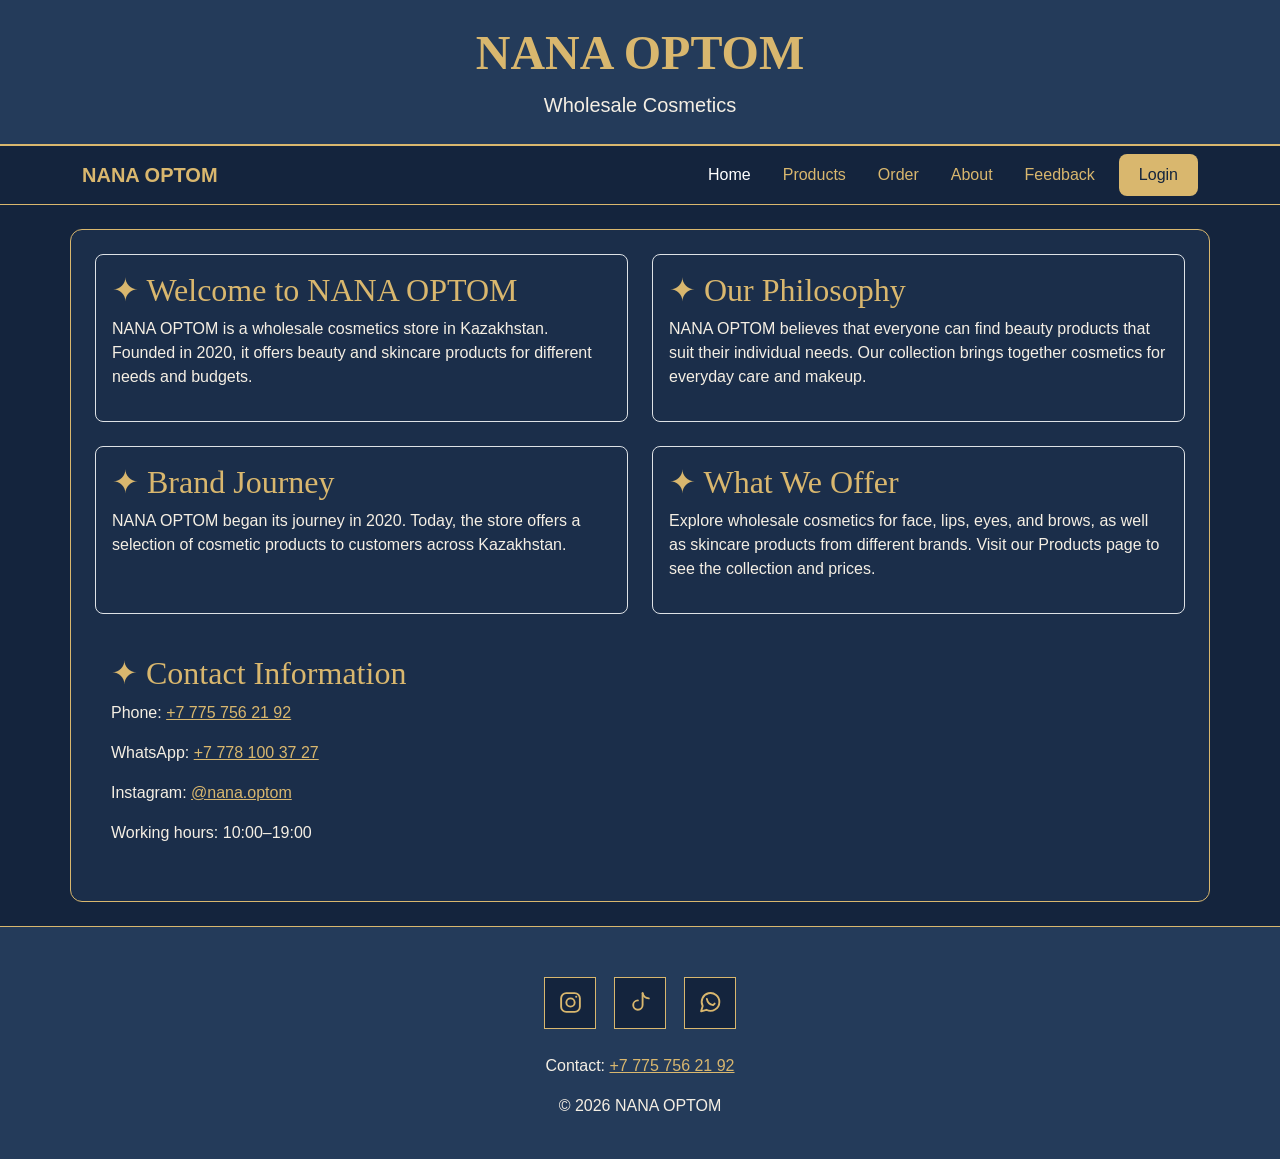
<file: index.html>
<!DOCTYPE html>
<!-- Authors: Aida Khalila and Assiya Yesmagambet -->
<html lang="en">

<head>
    <meta charset="UTF-8">
    <meta name="viewport" content="width=device-width, initial-scale=1.0">
    <meta name="description" content="NANA OPTOM wholesale cosmetics store">
    <meta name="author" content="Aida Khalila and Assiya Yesmagambet">
    <title>NANA OPTOM | Home</title>

    <!-- Bootstrap 5.3.3 -->
    <link href="https://cdn.jsdelivr.net/npm/bootstrap@5.3.3/dist/css/bootstrap.min.css" rel="stylesheet">

    <!-- Custom CSS -->
    <link rel="stylesheet" href="css/base.css">
</head>

<body>

<header class="text-center py-4 px-3">
    <h1 class="display-5 fw-bold">NANA OPTOM</h1>
    <p class="lead mb-0">Wholesale Cosmetics</p>
</header>

<!-- Bootstrap responsive navigation -->
<nav class="navbar navbar-expand-lg navbar-dark">
    <div class="container">

        <a class="navbar-brand fw-bold" href="index.html">
            NANA OPTOM
        </a>

        <button class="navbar-toggler"
                type="button"
                data-bs-toggle="collapse"
                data-bs-target="#mainNavbar"
                aria-controls="mainNavbar"
                aria-expanded="false"
                aria-label="Toggle navigation">
            <span class="navbar-toggler-icon"></span>
        </button>

        <div class="collapse navbar-collapse" id="mainNavbar">
            <ul class="navbar-nav ms-auto align-items-lg-center gap-lg-3">

                <li class="nav-item">
                    <a class="nav-link active" aria-current="page" href="index.html">Home</a>
                </li>

                <li class="nav-item">
                    <a class="nav-link" href="products.html">Products</a>
                </li>

                <li class="nav-item">
                    <a class="nav-link" href="order.html">Order</a>
                </li>

                <li class="nav-item">
                    <a class="nav-link" href="about.html">About</a>
                </li>

                <li class="nav-item">
                    <a class="nav-link" href="feedback.html">Feedback</a>
                </li>

            </ul>
        </div>

        <!-- Login remains visible outside the collapsed menu -->
        <a class="nav-link login-link ms-3" href="login.html">Login</a>

    </div>
</nav>

<!-- Bootstrap container keeps content centered -->
<main class="container my-4 p-4">

    <!-- Bootstrap Grid: two columns on tablets and desktops -->
    <div class="row g-4">

        <div class="col-12 col-md-6">
            <section class="h-100 p-3 border rounded-3">
                <h2>Welcome to NANA OPTOM</h2>
                <p>
                    NANA OPTOM is a wholesale cosmetics store in Kazakhstan.
                    Founded in 2020, it offers beauty and skincare products
                    for different needs and budgets.
                </p>
            </section>
        </div>

        <div class="col-12 col-md-6">
            <section class="h-100 p-3 border rounded-3">
                <h2>Our Philosophy</h2>
                <p>
                    NANA OPTOM believes that everyone can find beauty products
                    that suit their individual needs. Our collection brings
                    together cosmetics for everyday care and makeup.
                </p>
            </section>
        </div>

        <div class="col-12 col-md-6">
            <section class="h-100 p-3 border rounded-3">
                <h2>Brand Journey</h2>
                <p>
                    NANA OPTOM began its journey in 2020.
                    Today, the store offers a selection of cosmetic products
                    to customers across Kazakhstan.
                </p>
            </section>
        </div>

        <div class="col-12 col-md-6">
            <section class="h-100 p-3 border rounded-3">
                <h2>What We Offer</h2>
                <p>
                    Explore wholesale cosmetics for face, lips, eyes, and brows,
                    as well as skincare products from different brands.
                    Visit our Products page to see the collection and prices.
                </p>
            </section>
        </div>

    </div>

    <!-- Contact information -->
    <section class="mt-4 p-3">
        <h2>Contact Information</h2>

        <p>Phone: <a href="tel:+77757562192">+7 775 756 21 92</a></p>
        <p>WhatsApp: <a href="https://wa.me/77781003727">+7 778 100 37 27</a></p>
        <p>Instagram: <a href="https://www.instagram.com/nana.optom/">@nana.optom</a></p>
        <p>Working hours: 10:00–19:00</p>
    </section>

</main>

<footer>
    <div class="footer-social">

        <!-- Instagram -->
        <a href="https://www.instagram.com/nana.optom/"
           target="_blank" rel="noopener noreferrer"
           aria-label="Instagram" title="Instagram">
            <svg viewBox="0 0 24 24" aria-hidden="true">
                <rect x="3" y="3" width="18" height="18" rx="5"></rect>
                <circle cx="12" cy="12" r="4"></circle>
                <circle cx="17.5" cy="6.5" r="1" class="icon-dot"></circle>
            </svg>
        </a>

        <!-- TikTok -->
        <a href="https://www.tiktok.com/@nana.optom?_r=1&amp;_t=ZS-9A1kYobpDSX"
           target="_blank" rel="noopener noreferrer"
           aria-label="TikTok" title="TikTok">
            <svg viewBox="0 0 24 24" aria-hidden="true">
                <path d="M14 3v11.5a4.5 4.5 0 1 1-4.5-4.5"></path>
                <path d="M14 3c.7 3.2 2.5 4.8 6 5"></path>
            </svg>
        </a>

        <!-- WhatsApp -->
        <a href="https://wa.me/77781003727"
           target="_blank" rel="noopener noreferrer"
           aria-label="WhatsApp" title="WhatsApp">
            <svg viewBox="0 0 24 24" aria-hidden="true">
                <path d="M20.5 11.5a8.5 8.5 0 0 1-12.4 7.5L3 20.5l1.5-5.1A8.5 8.5 0 1 1 20.5 11.5Z"></path>
                <path d="M8.5 8.5c.5 3 3 5.5 6 6l1.5-1.5"></path>
            </svg>
        </a>

    </div>

    <p>Contact: <a href="tel:+77757562192">+7 775 756 21 92</a></p>
    <p>&copy; 2026 NANA OPTOM</p>
</footer>

<!-- Bootstrap 5.3.3 JavaScript bundle -->
<script src="https://cdn.jsdelivr.net/npm/bootstrap@5.3.3/dist/js/bootstrap.bundle.min.js"></script>

</body>
</html>
</file>
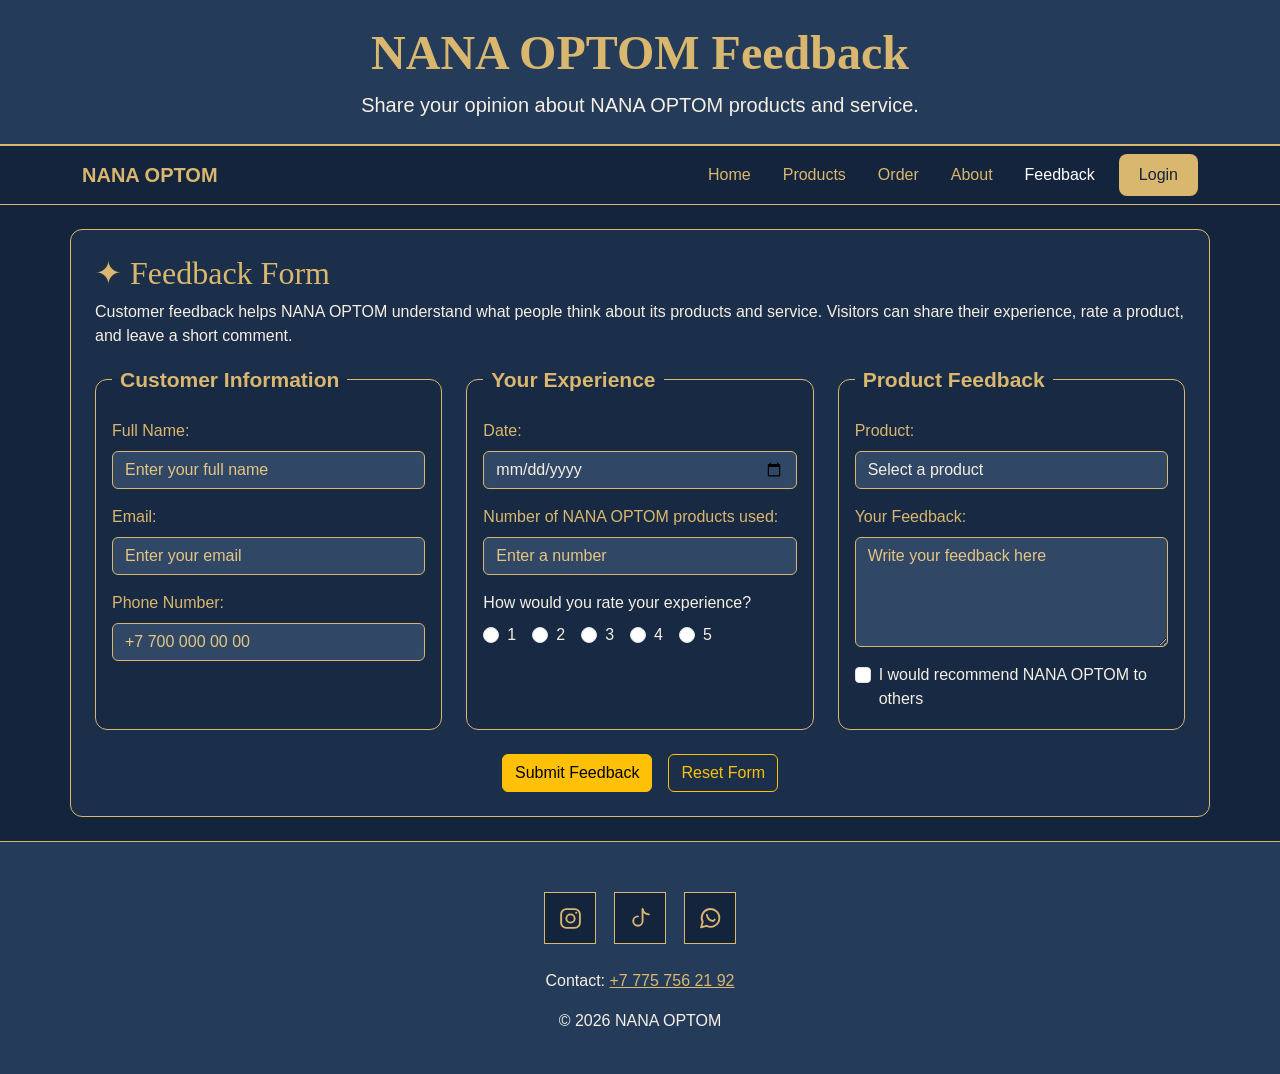
<file: feedback.html>
<!DOCTYPE html>
<!-- Author: Assiya Yesmagambet -->
<html lang="en">

<head>
    <meta charset="UTF-8">
    <meta name="viewport" content="width=device-width, initial-scale=1.0">
    <meta name="description" content="Feedback page for NANA OPTOM cosmetics store">
    <meta name="author" content="Assiya Yesmagambet">
    <title>NANA OPTOM | Feedback</title>

    <!-- Bootstrap 5.3.3 -->
    <link href="https://cdn.jsdelivr.net/npm/bootstrap@5.3.3/dist/css/bootstrap.min.css" rel="stylesheet">

    <!-- Custom CSS -->
    <link rel="stylesheet" href="css/base.css">
    <link rel="stylesheet" href="css/assiya.css">
</head>

<body>

<header class="text-center py-4 px-3">
    <h1 class="display-5 fw-bold">NANA OPTOM Feedback</h1>
    <p class="lead mb-0">Share your opinion about NANA OPTOM products and service.</p>
</header>

<!-- Bootstrap responsive navigation -->
<nav class="navbar navbar-expand-lg navbar-dark">
    <div class="container">

        <a class="navbar-brand fw-bold" href="index.html">NANA OPTOM</a>

        <button class="navbar-toggler"
                type="button"
                data-bs-toggle="collapse"
                data-bs-target="#mainNavbar"
                aria-controls="mainNavbar"
                aria-expanded="false"
                aria-label="Toggle navigation">
            <span class="navbar-toggler-icon"></span>
        </button>

        <div class="collapse navbar-collapse" id="mainNavbar">
            <ul class="navbar-nav ms-auto align-items-lg-center gap-lg-3">

                <li class="nav-item">
                    <a class="nav-link" href="index.html">Home</a>
                </li>

                <li class="nav-item">
                    <a class="nav-link" href="products.html">Products</a>
                </li>

                <li class="nav-item">
                    <a class="nav-link" href="order.html">Order</a>
                </li>

                <li class="nav-item">
                    <a class="nav-link" href="about.html">About</a>
                </li>

                <li class="nav-item">
                    <a class="nav-link active" aria-current="page" href="feedback.html">Feedback</a>
                </li>

            </ul>
        </div>

        <!-- Login stays visible outside the collapsed menu -->
        <a class="nav-link login-link ms-3" href="login.html">Login</a>

    </div>
</nav>

<main id="feedback-main" class="container my-4 p-4">

    <section class="feedback-section">
        <h2>Feedback Form</h2>

        <p>
            Customer feedback helps NANA OPTOM understand what people think
            about its products and service. Visitors can share their experience,
            rate a product, and leave a short comment.
        </p>

        <!-- Bootstrap Grid: one column on phones, three on desktops -->
        <form class="feedback-form row g-4" method="post" action="#">

            <!-- Customer Information -->
            <div class="col-12 col-lg-4">
                <fieldset class="feedback-group h-100 p-3">
                    <legend>Customer Information</legend>

                    <div class="mb-3">
                        <label for="feedback-name" class="form-label">Full Name:</label>
                        <input type="text"
                               class="form-control"
                               id="feedback-name"
                               name="feedback-name"
                               placeholder="Enter your full name"
                               required>
                    </div>

                    <div class="mb-3">
                        <label for="feedback-email" class="form-label">Email:</label>
                        <input type="email"
                               class="form-control"
                               id="feedback-email"
                               name="feedback-email"
                               placeholder="Enter your email"
                               required>
                    </div>

                    <div class="mb-3">
                        <label for="feedback-phone" class="form-label">Phone Number:</label>
                        <input type="tel"
                               class="form-control"
                               id="feedback-phone"
                               name="feedback-phone"
                               placeholder="+7 700 000 00 00">
                    </div>
                </fieldset>
            </div>

            <!-- Your Experience -->
            <div class="col-12 col-lg-4">
                <fieldset class="feedback-group h-100 p-3">
                    <legend>Your Experience</legend>

                    <div class="mb-3">
                        <label for="visit-date" class="form-label">Date:</label>
                        <input type="date"
                               class="form-control"
                               id="visit-date"
                               name="visit-date"
                               required>
                    </div>

                    <div class="mb-3">
                        <label for="purchase-count" class="form-label">
                            Number of NANA OPTOM products used:
                        </label>
                        <input type="number"
                               class="form-control"
                               id="purchase-count"
                               name="purchase-count"
                               min="1"
                               placeholder="Enter a number"
                               required>
                    </div>

                    <p class="mb-2">How would you rate your experience?</p>

                    <div class="d-flex flex-wrap gap-3">
                        <div class="form-check">
                            <input class="form-check-input" type="radio"
                                   id="rating-1" name="rating" value="1" required>
                            <label class="form-check-label" for="rating-1">1</label>
                        </div>

                        <div class="form-check">
                            <input class="form-check-input" type="radio"
                                   id="rating-2" name="rating" value="2">
                            <label class="form-check-label" for="rating-2">2</label>
                        </div>

                        <div class="form-check">
                            <input class="form-check-input" type="radio"
                                   id="rating-3" name="rating" value="3">
                            <label class="form-check-label" for="rating-3">3</label>
                        </div>

                        <div class="form-check">
                            <input class="form-check-input" type="radio"
                                   id="rating-4" name="rating" value="4">
                            <label class="form-check-label" for="rating-4">4</label>
                        </div>

                        <div class="form-check">
                            <input class="form-check-input" type="radio"
                                   id="rating-5" name="rating" value="5">
                            <label class="form-check-label" for="rating-5">5</label>
                        </div>
                    </div>
                </fieldset>
            </div>

            <!-- Product Feedback -->
            <div class="col-12 col-lg-4">
                <fieldset class="feedback-group h-100 p-3">
                    <legend>Product Feedback</legend>

                    <div class="mb-3">
                        <label for="feedback-product" class="form-label">Product:</label>
                        <select class="form-select"
                                id="feedback-product"
                                name="feedback-product"
                                required>
                            <option value="">Select a product</option>
                            <option value="lip-gloss">Lip Gloss</option>
                            <option value="mascara">Mascara</option>
                            <option value="bb-cream">BB Cream</option>
                            <option value="round-lab-spf">Round Lab SPF</option>
                            <option value="celimax-toner">Celimax Toner</option>
                            <option value="mini-blush">Mini Blush</option>
                            <option value="brow-pencil">Brow Pencil</option>
                        </select>
                    </div>

                    <div class="mb-3">
                        <label for="feedback-message" class="form-label">Your Feedback:</label>
                        <textarea class="form-control"
                                  id="feedback-message"
                                  name="feedback-message"
                                  rows="4"
                                  placeholder="Write your feedback here"
                                  required></textarea>
                    </div>

                    <div class="form-check">
                        <input class="form-check-input"
                               type="checkbox"
                               id="recommend"
                               name="recommend">
                        <label class="form-check-label" for="recommend">
                            I would recommend NANA OPTOM to others
                        </label>
                    </div>
                </fieldset>
            </div>

            <!-- Form buttons -->
            <div class="col-12 d-flex flex-wrap justify-content-center gap-3">
                <button class="btn btn-warning" type="submit">Submit Feedback</button>
                <button class="btn btn-outline-warning" type="reset">Reset Form</button>
            </div>

        </form>
    </section>

</main>

<footer>
    <div class="footer-social">

        <!-- Instagram -->
        <a href="https://www.instagram.com/nana.optom/"
           target="_blank" rel="noopener noreferrer"
           aria-label="Instagram" title="Instagram">
            <svg viewBox="0 0 24 24" aria-hidden="true">
                <rect x="3" y="3" width="18" height="18" rx="5"></rect>
                <circle cx="12" cy="12" r="4"></circle>
                <circle cx="17.5" cy="6.5" r="1" class="icon-dot"></circle>
            </svg>
        </a>

        <!-- TikTok -->
        <a href="https://www.tiktok.com/@nana.optom?_r=1&amp;_t=ZS-9A1kYobpDSX"
           target="_blank" rel="noopener noreferrer"
           aria-label="TikTok" title="TikTok">
            <svg viewBox="0 0 24 24" aria-hidden="true">
                <path d="M14 3v11.5a4.5 4.5 0 1 1-4.5-4.5"></path>
                <path d="M14 3c.7 3.2 2.5 4.8 6 5"></path>
            </svg>
        </a>

        <!-- WhatsApp -->
        <a href="https://wa.me/77781003727"
           target="_blank" rel="noopener noreferrer"
           aria-label="WhatsApp" title="WhatsApp">
            <svg viewBox="0 0 24 24" aria-hidden="true">
                <path d="M20.5 11.5a8.5 8.5 0 0 1-12.4 7.5L3 20.5l1.5-5.1A8.5 8.5 0 1 1 20.5 11.5Z"></path>
                <path d="M8.5 8.5c.5 3 3 5.5 6 6l1.5-1.5"></path>
            </svg>
        </a>

    </div>

    <p>Contact: <a href="tel:+77757562192">+7 775 756 21 92</a></p>
    <p>&copy; 2026 NANA OPTOM</p>
</footer>

<!-- Bootstrap JavaScript for the mobile menu -->
<script src="https://cdn.jsdelivr.net/npm/bootstrap@5.3.3/dist/js/bootstrap.bundle.min.js"></script>

</body>
</html>
</file>
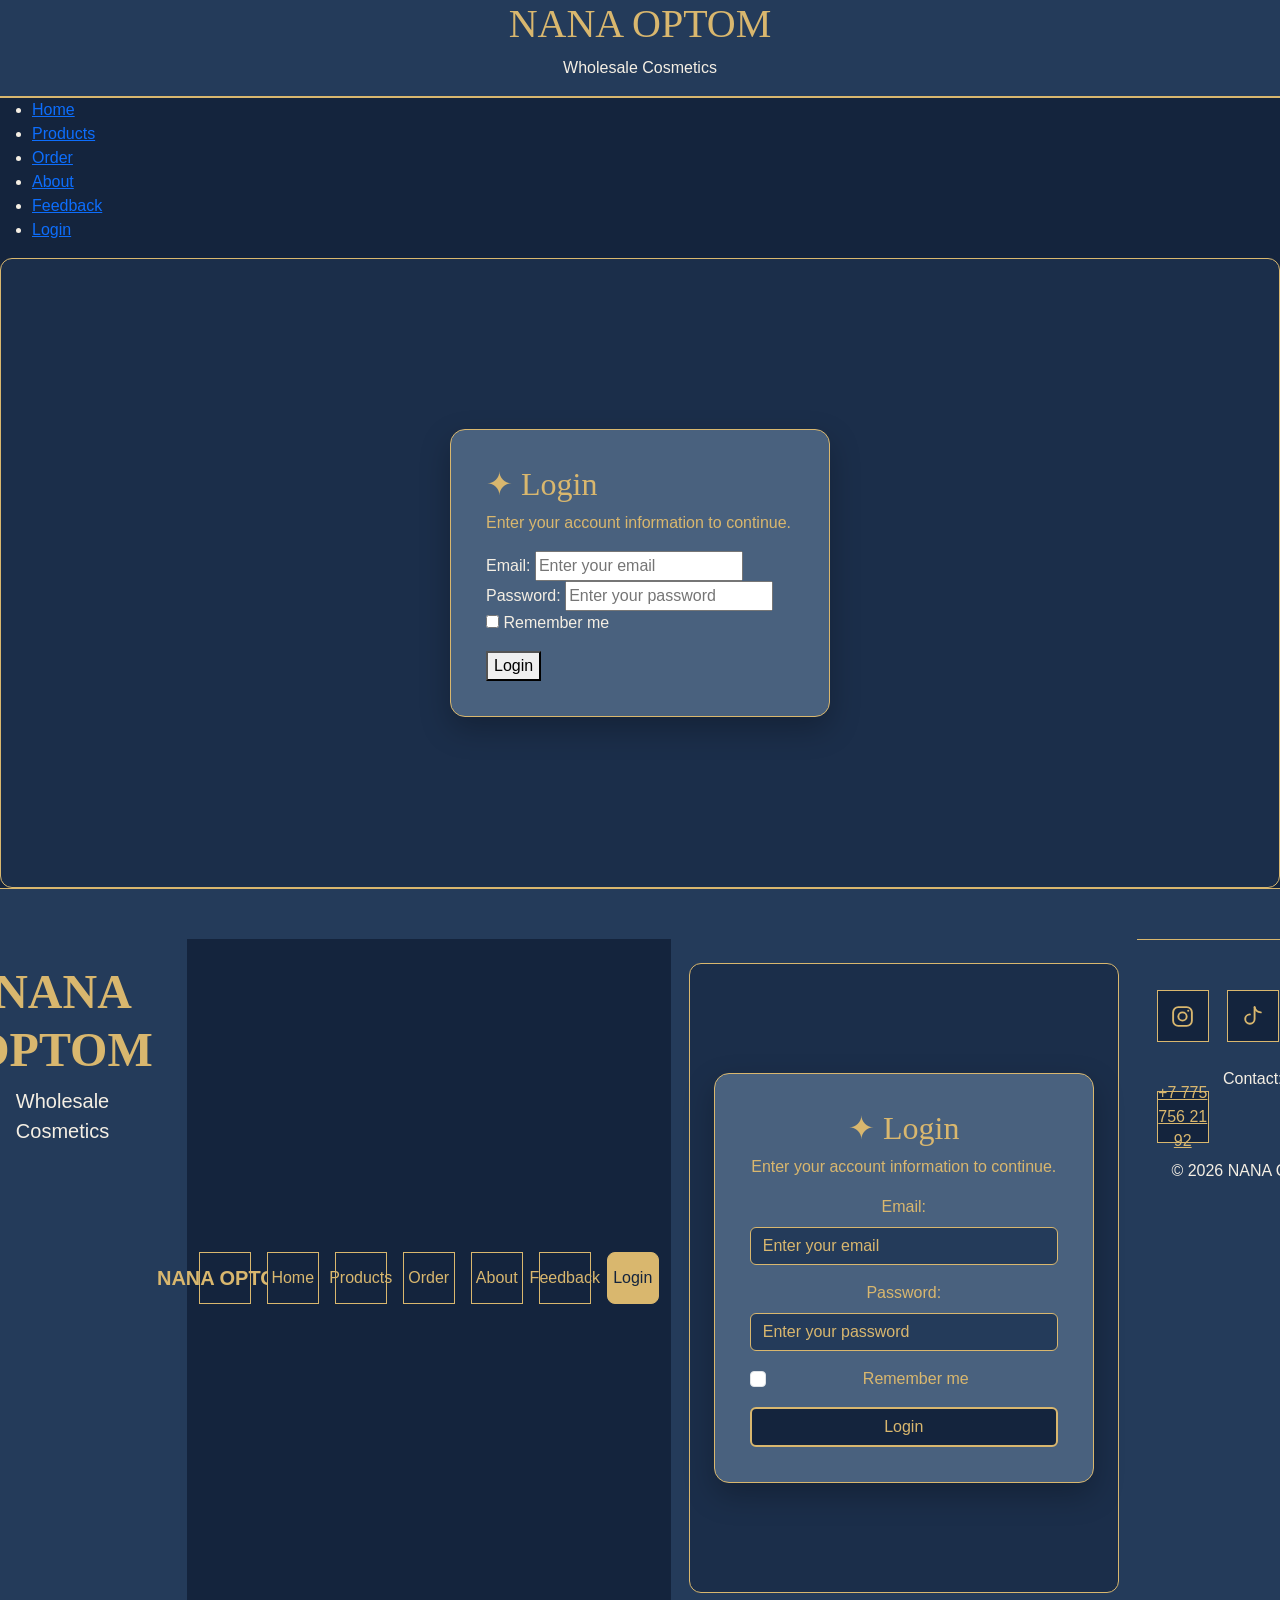
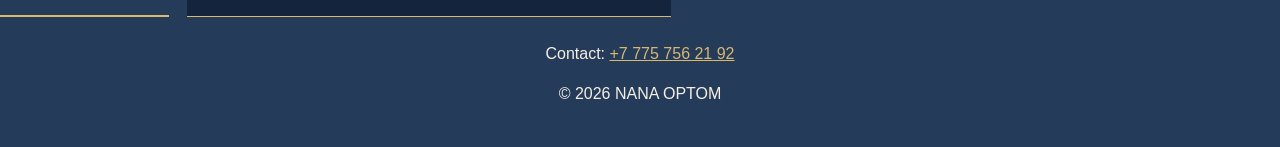
<file: login.html>
<!DOCTYPE html>
<!-- Authors: Aida Khalila and Assiya Yesmagambet -->
<html lang="en">

<head>
    <meta charset="UTF-8">
    <meta name="viewport" content="width=device-width, initial-scale=1.0">
    <meta name="description" content="Login page for NANA OPTOM">
    <meta name="author" content="Aida Khalila and Assiya Yesmagambet">

    <title>NANA OPTOM | Login</title>

    <link rel="stylesheet" href="css/base.css">
    <link rel="stylesheet" href="css/login.css">
</head>

<body>

<header>
    <h1>NANA OPTOM</h1>
    <p>Wholesale Cosmetics</p>
</header>

<nav>
    <ul>
        <li><a href="index.html">Home</a></li>
        <li><a href="products.html">Products</a></li>
        <li><a href="order.html">Order</a></li>
        <li><a href="about.html">About</a></li>
        <li><a href="feedback.html">Feedback</a></li>
        <li class="login-link"><a href="login.html">Login</a></li>
    </ul>
</nav>

<main id="login-main">

    <section class="login-section">
        <h2>Login</h2>

        <p>Enter your account information to continue.</p>

        <form class="login-form" method="post" action="#">

            <label for="login-email">Email:</label>
            <input
                type="email"
                id="login-email"
                name="login-email"
                placeholder="Enter your email"
                required>

            <label for="login-password">Password:</label>
            <input
                type="password"
                id="login-password"
                name="login-password"
                placeholder="Enter your password"
                required>

            <p class="remember-option">
                <input
                    type="checkbox"
                    id="remember"
                    name="remember">

                <label for="remember">Remember me</label>
            </p>

            <button type="submit">Login</button>

        </form>
    </section>

</main>


<footer>
    <div class="footer-social">

        <!-- Instagram -->
        <a href="https://www.instagram.com/nana.optom/"
           target="_blank" rel="noopener noreferrer"
           aria-label="Instagram" title="Instagram">
            <svg viewBox="0 0 24 24" aria-hidden="true">
                <rect x="3" y="3" width="18" height="18" rx="5"></rect>
                <circle cx="12" cy="12" r="4"></circle>
                <circle cx="17.5" cy="6.5" r="1" class="icon-dot"></circle>
            </svg>
        </a>

        <!-- TikTok -->
        <a href="https://www.tiktok.com/@nana.optom?_r=1&amp;_t=ZS-9A1kYobpDSX"
           target="_blank" rel="noopener noreferrer"
           aria-label="TikTok" title="TikTok">
            <svg viewBox="0 0 24 24" aria-hidden="true">
                <path d="M14 3v11.5a4.5 4.5 0 1 1-4.5-4.5"></path>
                <path d="M14 3c.7 3.2 2.5 4.8 6 5"></path>
            </svg>
        </a>
<!DOCTYPE html>
<!-- Authors: Aida Khalila and Assiya Yesmagambet -->
<html lang="en">

<head>
    <meta charset="UTF-8">
    <meta name="viewport" content="width=device-width, initial-scale=1.0">
    <meta name="description" content="Login page for NANA OPTOM">
    <meta name="author" content="Aida Khalila and Assiya Yesmagambet">
    <title>NANA OPTOM | Login</title>

    <!-- Bootstrap 5.3.3 -->
    <link href="https://cdn.jsdelivr.net/npm/bootstrap@5.3.3/dist/css/bootstrap.min.css" rel="stylesheet">

    <!-- Custom CSS -->
    <link rel="stylesheet" href="css/base.css">
    <link rel="stylesheet" href="css/login.css">
</head>

<body>

<header class="text-center py-4 px-3">
    <h1 class="display-5 fw-bold">NANA OPTOM</h1>
    <p class="lead mb-0">Wholesale Cosmetics</p>
</header>

<!-- Bootstrap responsive navigation -->
<nav class="navbar navbar-expand-lg navbar-dark">
    <div class="container">

        <a class="navbar-brand fw-bold" href="index.html">NANA OPTOM</a>

        <button class="navbar-toggler"
                type="button"
                data-bs-toggle="collapse"
                data-bs-target="#mainNavbar"
                aria-controls="mainNavbar"
                aria-expanded="false"
                aria-label="Toggle navigation">
            <span class="navbar-toggler-icon"></span>
        </button>

        <div class="collapse navbar-collapse" id="mainNavbar">
            <ul class="navbar-nav ms-auto align-items-lg-center gap-lg-3">

                <li class="nav-item">
                    <a class="nav-link" href="index.html">Home</a>
                </li>

                <li class="nav-item">
                    <a class="nav-link" href="products.html">Products</a>
                </li>

                <li class="nav-item">
                    <a class="nav-link" href="order.html">Order</a>
                </li>

                <li class="nav-item">
                    <a class="nav-link" href="about.html">About</a>
                </li>

                <li class="nav-item">
                    <a class="nav-link" href="feedback.html">Feedback</a>
                </li>

            </ul>
        </div>

        <!-- Login remains visible outside the collapsed menu -->
        <a class="nav-link login-link active ms-3"
           aria-current="page"
           href="login.html">Login</a>

    </div>
</nav>

<!-- Login form -->
<main id="login-main" class="container my-4 p-4">

    <section class="login-section">
        <h2>Login</h2>
        <p>Enter your account information to continue.</p>

        <form class="login-form" method="post" action="#">

            <div class="mb-3">
                <label for="login-email" class="form-label">Email:</label>
                <input type="email"
                       class="form-control"
                       id="login-email"
                       name="login-email"
                       placeholder="Enter your email"
                       autocomplete="email"
                       required>
            </div>

            <div class="mb-3">
                <label for="login-password" class="form-label">Password:</label>
                <input type="password"
                       class="form-control"
                       id="login-password"
                       name="login-password"
                       placeholder="Enter your password"
                       autocomplete="current-password"
                       required>
            </div>

            <div class="form-check mb-3">
                <input class="form-check-input"
                       type="checkbox"
                       id="remember"
                       name="remember">

                <label class="form-check-label" for="remember">
                    Remember me
                </label>
            </div>

            <button type="submit" class="btn btn-warning w-100">
                Login
            </button>

        </form>
    </section>

</main>

<footer>
    <div class="footer-social">

        <!-- Instagram -->
        <a href="https://www.instagram.com/nana.optom/"
           target="_blank" rel="noopener noreferrer"
           aria-label="Instagram" title="Instagram">
            <svg viewBox="0 0 24 24" aria-hidden="true">
                <rect x="3" y="3" width="18" height="18" rx="5"></rect>
                <circle cx="12" cy="12" r="4"></circle>
                <circle cx="17.5" cy="6.5" r="1" class="icon-dot"></circle>
            </svg>
        </a>

        <!-- TikTok -->
        <a href="https://www.tiktok.com/@nana.optom?_r=1&amp;_t=ZS-9A1kYobpDSX"
           target="_blank" rel="noopener noreferrer"
           aria-label="TikTok" title="TikTok">
            <svg viewBox="0 0 24 24" aria-hidden="true">
                <path d="M14 3v11.5a4.5 4.5 0 1 1-4.5-4.5"></path>
                <path d="M14 3c.7 3.2 2.5 4.8 6 5"></path>
            </svg>
        </a>

        <!-- WhatsApp -->
        <a href="https://wa.me/77781003727"
           target="_blank" rel="noopener noreferrer"
           aria-label="WhatsApp" title="WhatsApp">
            <svg viewBox="0 0 24 24" aria-hidden="true">
                <path d="M20.5 11.5a8.5 8.5 0 0 1-12.4 7.5L3 20.5l1.5-5.1A8.5 8.5 0 1 1 20.5 11.5Z"></path>
                <path d="M8.5 8.5c.5 3 3 5.5 6 6l1.5-1.5"></path>
            </svg>
        </a>

    </div>

    <p>Contact: <a href="tel:+77757562192">+7 775 756 21 92</a></p>
    <p>&copy; 2026 NANA OPTOM</p>
</footer>

<!-- Bootstrap JavaScript for the mobile menu -->
<script src="https://cdn.jsdelivr.net/npm/bootstrap@5.3.3/dist/js/bootstrap.bundle.min.js"></script>

</body>
</html>

        <!-- WhatsApp -->
        <a href="https://wa.me/77781003727"
           target="_blank" rel="noopener noreferrer"
           aria-label="WhatsApp" title="WhatsApp">
            <svg viewBox="0 0 24 24" aria-hidden="true">
                <path d="M20.5 11.5a8.5 8.5 0 0 1-12.4 7.5L3 20.5l1.5-5.1A8.5 8.5 0 1 1 20.5 11.5Z"></path>
                <path d="M8.5 8.5c.5 3 3 5.5 6 6l1.5-1.5"></path>
            </svg>
        </a>

    </div>

    <p>Contact: <a href="tel:+77757562192">+7 775 756 21 92</a></p>
    <p>&copy; 2026 NANA OPTOM</p>
</footer>

</body>
</html>
</file>
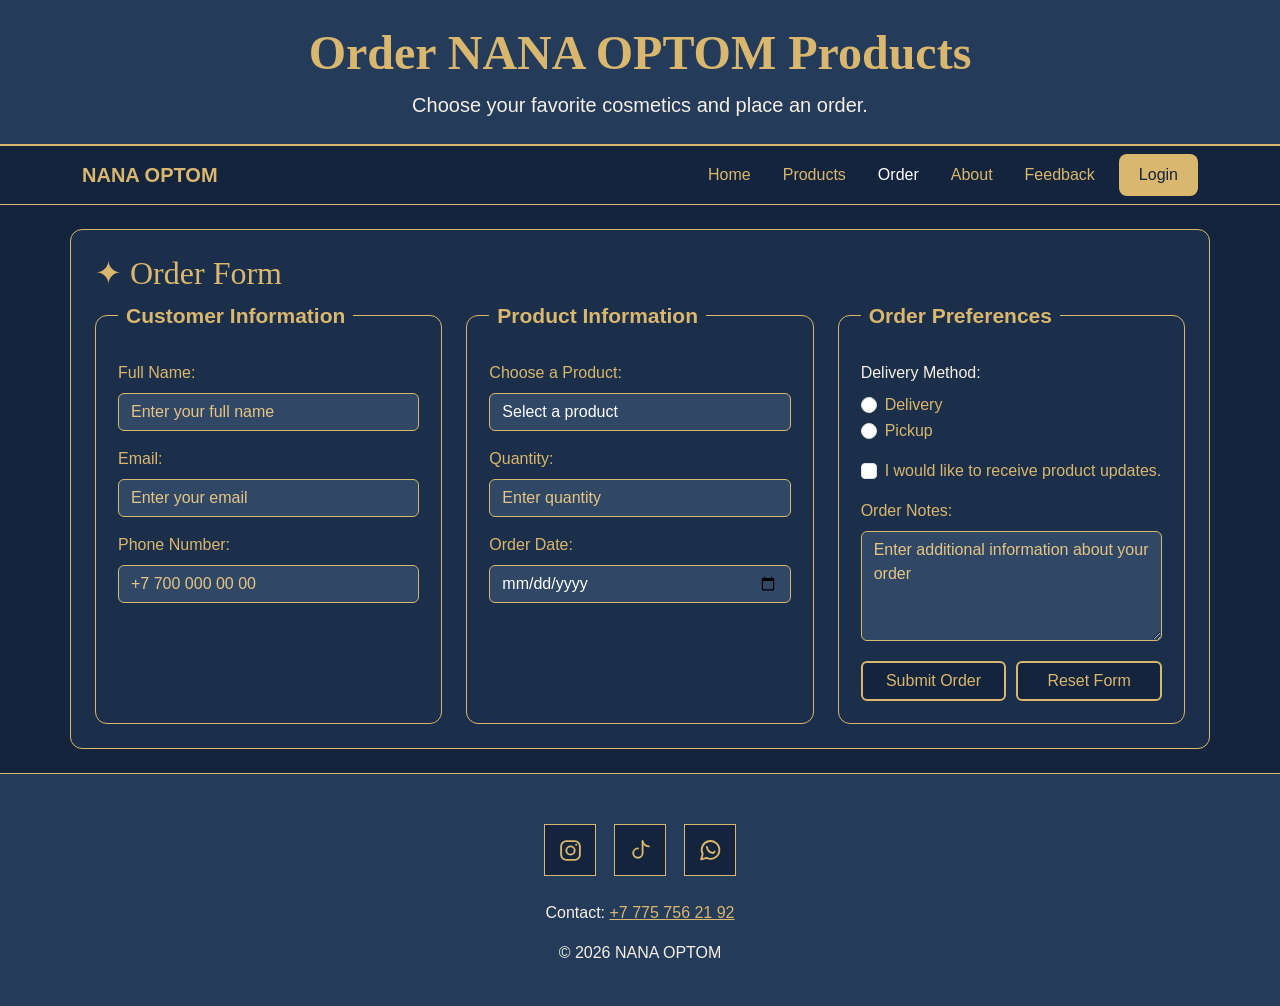
<file: order.html>
<!DOCTYPE html>
<!-- Author: Aida Khalila -->
<html lang="en">

<head>
    <meta charset="UTF-8">
    <meta name="viewport" content="width=device-width, initial-scale=1.0">
    <meta name="description" content="Order cosmetics from NANA OPTOM">
    <meta name="author" content="Aida Khalila">
    <title>NANA OPTOM | Order</title>

    <!-- Bootstrap 5.3.3 -->
    <link href="https://cdn.jsdelivr.net/npm/bootstrap@5.3.3/dist/css/bootstrap.min.css" rel="stylesheet">

    <!-- Custom CSS -->
    <link rel="stylesheet" href="css/base.css">
    <link rel="stylesheet" href="css/aida.css">
</head>

<body>

<header class="text-center py-4 px-3">
    <h1 class="display-5 fw-bold">Order NANA OPTOM Products</h1>
    <p class="lead mb-0">Choose your favorite cosmetics and place an order.</p>
</header>

<!-- Bootstrap responsive navigation -->
<nav class="navbar navbar-expand-lg navbar-dark">
    <div class="container">

        <a class="navbar-brand fw-bold" href="index.html">NANA OPTOM</a>

        <button class="navbar-toggler"
                type="button"
                data-bs-toggle="collapse"
                data-bs-target="#mainNavbar"
                aria-controls="mainNavbar"
                aria-expanded="false"
                aria-label="Toggle navigation">
            <span class="navbar-toggler-icon"></span>
        </button>

        <div class="collapse navbar-collapse" id="mainNavbar">
            <ul class="navbar-nav ms-auto align-items-lg-center gap-lg-3">

                <li class="nav-item">
                    <a class="nav-link" href="index.html">Home</a>
                </li>

                <li class="nav-item">
                    <a class="nav-link" href="products.html">Products</a>
                </li>

                <li class="nav-item">
                    <a class="nav-link active" aria-current="page" href="order.html">Order</a>
                </li>

                <li class="nav-item">
                    <a class="nav-link" href="about.html">About</a>
                </li>

                <li class="nav-item">
                    <a class="nav-link" href="feedback.html">Feedback</a>
                </li>

            </ul>
        </div>

        <!-- Login remains visible outside the collapsed menu -->
        <a class="nav-link login-link ms-3" href="login.html">Login</a>

    </div>
</nav>

<main id="order-main" class="container my-4 p-4">

    <section class="order-section">
        <h2>Order Form</h2>

        <!-- Bootstrap Grid: stacked on phones, three columns on desktops -->
        <form class="order-form row g-4" method="post" action="#">

            <!-- Customer Information -->
            <div class="col-12 col-lg-4">
                <fieldset class="form-group h-100">
                    <legend>Customer Information</legend>

                    <div class="mb-3">
                        <label for="customer-name" class="form-label">Full Name:</label>
                        <input type="text"
                               class="form-control"
                               id="customer-name"
                               name="customer-name"
                               placeholder="Enter your full name"
                               required>
                    </div>

                    <div class="mb-3">
                        <label for="customer-email" class="form-label">Email:</label>
                        <input type="email"
                               class="form-control"
                               id="customer-email"
                               name="customer-email"
                               placeholder="Enter your email"
                               required>
                    </div>

                    <div class="mb-3">
                        <label for="customer-phone" class="form-label">Phone Number:</label>
                        <input type="tel"
                               class="form-control"
                               id="customer-phone"
                               name="customer-phone"
                               placeholder="+7 700 000 00 00"
                               required>
                    </div>
                </fieldset>
            </div>

            <!-- Product Information -->
            <div class="col-12 col-lg-4">
                <fieldset class="form-group h-100">
                    <legend>Product Information</legend>

                    <div class="mb-3">
                        <label for="product" class="form-label">Choose a Product:</label>
                        <select class="form-select" id="product" name="product" required>
                            <option value="">Select a product</option>
                            <option value="beauty-blender">Beauty Blender</option>
                            <option value="lip-liner">Lip Liner</option>
                            <option value="mascara">Mascara</option>
                            <option value="mini-blush">Mini Blush</option>
                            <option value="lip-gloss">Lip Gloss</option>
                            <option value="bb-cream">BB Cream</option>
                            <option value="stick-blush">Stick Blush</option>
                            <option value="contour">Contour</option>
                            <option value="round-lab-spf">Round Lab SPF</option>
                            <option value="celimax-toner">Celimax Toner</option>
                            <option value="mini-lip-gloss-set">Mini Lip Gloss Set</option>
                        </select>
                    </div>

                    <div class="mb-3">
                        <label for="quantity" class="form-label">Quantity:</label>
                        <input type="number"
                               class="form-control"
                               id="quantity"
                               name="quantity"
                               min="1"
                               placeholder="Enter quantity"
                               required>
                    </div>

                    <div class="mb-3">
                        <label for="order-date" class="form-label">Order Date:</label>
                        <input type="date"
                               class="form-control"
                               id="order-date"
                               name="order-date"
                               required>
                    </div>
                </fieldset>
            </div>

            <!-- Order Preferences -->
            <div class="col-12 col-lg-4">
                <fieldset class="form-group h-100">
                    <legend>Order Preferences</legend>

                    <p class="mb-2">Delivery Method:</p>

                    <div class="form-check">
                        <input class="form-check-input"
                               type="radio"
                               id="delivery"
                               name="delivery-method"
                               value="delivery"
                               required>
                        <label class="form-check-label" for="delivery">Delivery</label>
                    </div>

                    <div class="form-check mb-3">
                        <input class="form-check-input"
                               type="radio"
                               id="pickup"
                               name="delivery-method"
                               value="pickup">
                        <label class="form-check-label" for="pickup">Pickup</label>
                    </div>

                    <div class="form-check mb-3">
                        <input class="form-check-input"
                               type="checkbox"
                               id="updates"
                               name="updates">
                        <label class="form-check-label" for="updates">
                            I would like to receive product updates.
                        </label>
                    </div>

                    <div class="mb-3">
                        <label for="notes" class="form-label">Order Notes:</label>
                        <textarea class="form-control"
                                  id="notes"
                                  name="notes"
                                  rows="4"
                                  placeholder="Enter additional information about your order"></textarea>
                    </div>

                    <div class="form-actions">
                        <button type="submit" class="btn">Submit Order</button>
                        <button type="reset" class="btn">Reset Form</button>
                    </div>
                </fieldset>
            </div>

        </form>
    </section>

</main>

<footer>
    <div class="footer-social">

        <!-- Instagram -->
        <a href="https://www.instagram.com/nana.optom/"
           target="_blank" rel="noopener noreferrer"
           aria-label="Instagram" title="Instagram">
            <svg viewBox="0 0 24 24" aria-hidden="true">
                <rect x="3" y="3" width="18" height="18" rx="5"></rect>
                <circle cx="12" cy="12" r="4"></circle>
                <circle cx="17.5" cy="6.5" r="1" class="icon-dot"></circle>
            </svg>
        </a>

        <!-- TikTok -->
        <a href="https://www.tiktok.com/@nana.optom?_r=1&amp;_t=ZS-9A1kYobpDSX"
           target="_blank" rel="noopener noreferrer"
           aria-label="TikTok" title="TikTok">
            <svg viewBox="0 0 24 24" aria-hidden="true">
                <path d="M14 3v11.5a4.5 4.5 0 1 1-4.5-4.5"></path>
                <path d="M14 3c.7 3.2 2.5 4.8 6 5"></path>
            </svg>
        </a>

        <!-- WhatsApp -->
        <a href="https://wa.me/77781003727"
           target="_blank" rel="noopener noreferrer"
           aria-label="WhatsApp" title="WhatsApp">
            <svg viewBox="0 0 24 24" aria-hidden="true">
                <path d="M20.5 11.5a8.5 8.5 0 0 1-12.4 7.5L3 20.5l1.5-5.1A8.5 8.5 0 1 1 20.5 11.5Z"></path>
                <path d="M8.5 8.5c.5 3 3 5.5 6 6l1.5-1.5"></path>
            </svg>
        </a>

    </div>

    <p>Contact: <a href="tel:+77757562192">+7 775 756 21 92</a></p>
    <p>&copy; 2026 NANA OPTOM</p>
</footer>

<!-- Bootstrap JavaScript for the mobile menu -->
<script src="https://cdn.jsdelivr.net/npm/bootstrap@5.3.3/dist/js/bootstrap.bundle.min.js"></script>

</body>
</html>
</file>
<file: css/base.css>
/* NANA OPTOM — Shared navy & gold styles */

body {
    background: #14243D;
    color: #F5EFE4;
    font-family: "Trebuchet MS", Arial, sans-serif;
}

h1, h2, h3 {
    color: #D9B76E;
    font-family: Georgia, "Times New Roman", serif;
}

h2::before {
    content: "✦ ";
}

header, footer {
    background: #243B5A;
    color: #F5EFE4;
    text-align: center;
}

header {
    border-bottom: 2px solid #D9B76E;
}

.navbar {
    background: #14243D;
    border-bottom: 1px solid #D9B76E;
}

.navbar .navbar-brand,
.navbar .nav-link,
footer a {
    color: #D9B76E;
}

.navbar .nav-link:hover,
.navbar .nav-link.active,
footer a:hover {
    color: #fff;
}

.navbar .login-link,
.navbar .login-link.active {
    padding: 9px 20px;
    background: #D9B76E;
    color: #14243D;
    border-radius: 8px;
}

.navbar .login-link:hover {
    background: #F4D999;
    color: #14243D;
}

.navbar .navbar-toggler {
    border-color: #D9B76E;
}

main {
    background: #1B2E4A;
    color: #F5EFE4;
    border: 1px solid #D9B76E;
    border-radius: 12px;
}

main h1, main h2, main h3,
main a {
    color: #D9B76E;
}

main a:hover {
    color: #fff;
}

footer {
    border-top: 1px solid #D9B76E;
    padding: 25px 20px;
}

.footer-social {
    display: flex;
    justify-content: center;
    gap: 18px;
    margin: 25px 0;
}

.footer-social a {
    display: flex;
    justify-content: center;
    align-items: center;
    width: 52px;
    height: 52px;
    background: #14243D;
    border: 1px solid #D9B76E;
}

.footer-social a:hover {
    background: #D9B76E;
    color: #14243D;
}

.footer-social svg {
    width: 25px;
    height: 25px;
    fill: none;
    stroke: currentColor;
    stroke-width: 1.8;
    stroke-linecap: round;
    stroke-linejoin: round;
}

.footer-social .icon-dot {
    fill: currentColor;
    stroke: none;
}
</file>
<file: css/assiya.css>
/* NANA OPTOM — About & Feedback */

#about-main section,
#about-main article {
    background: #172943;
    color: #F5F0E7;
    border: 1px solid #9C804A;
    border-radius: 18px;
    padding: 32px;
    margin-bottom: 30px;
}

.brand-year,
.brand-photo figcaption,
.facts-section dt {
    color: #D9B76E;
    font-weight: 700;
}

.brand-photo {
    margin: 0;
    text-align: center;
}

.brand-photo img {
    display: block;
    margin: 0 auto 18px;
}

.gold-button {
    margin-top: 15px;
    padding: 13px 25px;
    background: #D9B76E;
    color: #101C32;
    border: 1px solid #D9B76E;
    font-weight: 700;
}

.gold-button:hover {
    background: #F4D999;
    color: #101C32;
}

.order-steps-section li {
    margin-bottom: 14px;
}

.facts-section dd {
    margin-left: 0;
}

.feedback-group {
    min-width: 0;
    background: #172943;
    border: 1px solid #D9B76E;
    border-radius: 12px;
}

.feedback-group legend {
    float: none;
    width: auto;
    padding: 0 8px;
    color: #D9B76E;
    font-size: 21px;
    font-weight: 700;
}

.feedback-group label {
    color: #D9B76E;
}

#feedback-main .form-control,
#feedback-main .form-select {
    background: #304766;
    color: #F5EFE4;
    border-color: #D9B76E;
}

#feedback-main .form-control::placeholder {
    color: #E4C584;
}

#feedback-main .form-control:focus,
#feedback-main .form-select:focus {
    background: #304766;
    color: #fff;
    border-color: #D9B76E;
    box-shadow: 0 0 0 3px rgba(217, 183, 110, .2);
}

#feedback-main .form-check-input:checked {
    background: #D9B76E;
    border-color: #D9B76E;
}

#feedback-main .form-check-label {
    color: #F5EFE4;
}
</file>
<file: css/login.css>
/* NANA OPTOM — Login */

#login-main {
    min-height: 70vh;
    display: flex;
    justify-content: center;
    align-items: center;
}

.login-section {
    width: 380px;
    max-width: 100%;
    padding: 35px;
    background: #49617E;
    color: #F5EFE4;
    border: 1px solid #D9B76E;
    border-radius: 15px;
    box-shadow: 0 12px 30px rgba(0, 0, 0, .25);
}

.login-section h2,
.login-section > p,
.login-form .form-label,
.login-form .form-check-label {
    color: #D9B76E;
}

.login-form .form-control {
    background: #243B5A;
    color: #F5EFE4;
    border-color: #D9B76E;
}

.login-form .form-control::placeholder {
    color: #D9B76E;
}

.login-form .form-control:focus {
    background: #243B5A;
    color: #fff;
    border-color: #D9B76E;
    box-shadow: 0 0 0 3px rgba(217, 183, 110, .2);
}

.login-form .form-check-input:checked {
    background: #D9B76E;
    border-color: #D9B76E;
}

.login-form .btn {
    background: #14243D;
    color: #D9B76E;
    border: 2px solid #D9B76E;
}

.login-form .btn:hover {
    background: #D9B76E;
    color: #14243D;
}
</file>
<file: css/aida.css>
/* NANA OPTOM — Products & Order */

#products-main .table {
    --bs-table-bg: #304766;
    --bs-table-color: #fff;
    --bs-table-border-color: #A88D5C;
    --bs-table-hover-bg: #405B7D;
    --bs-table-hover-color: #fff;
}

#products-main .table thead th {
    background: #49617E;
    color: #fff;
}

.product-gallery figure {
    margin: 0;
    background: #304766;
    color: #D9B76E;
    border-color: #D9B76E;
}

.product-gallery img {
    width: 100%;
    height: 250px;
    object-fit: contain;
    background: #fff;
}

#order-main .form-group {
    min-width: 0;
    padding: 22px;
    background: #1B2E4A;
    border: 1px solid #D9B76E;
    border-radius: 12px;
}

#order-main legend {
    float: none;
    width: auto;
    padding: 0 8px;
    color: #D9B76E;
    font-size: 21px;
    font-weight: 700;
}

#order-main label {
    color: #D9B76E;
}

#order-main .form-control,
#order-main .form-select {
    background: #304766;
    color: #fff;
    border-color: #D9B76E;
}

#order-main .form-control::placeholder {
    color: #E4C584;
}

#order-main .form-control:focus,
#order-main .form-select:focus {
    background: #304766;
    color: #fff;
    border-color: #D9B76E;
    box-shadow: 0 0 0 3px rgba(217, 183, 110, .2);
}

#order-main .form-check-input:checked {
    background: #D9B76E;
    border-color: #D9B76E;
}

#order-main .form-actions {
    display: flex;
    gap: 10px;
    margin-top: 20px;
}

#order-main .form-actions .btn {
    flex: 1;
    background: #14243D;
    color: #D9B76E;
    border: 2px solid #D9B76E;
}

#order-main .form-actions .btn:hover {
    background: #D9B76E;
    color: #14243D;
}
</file>
